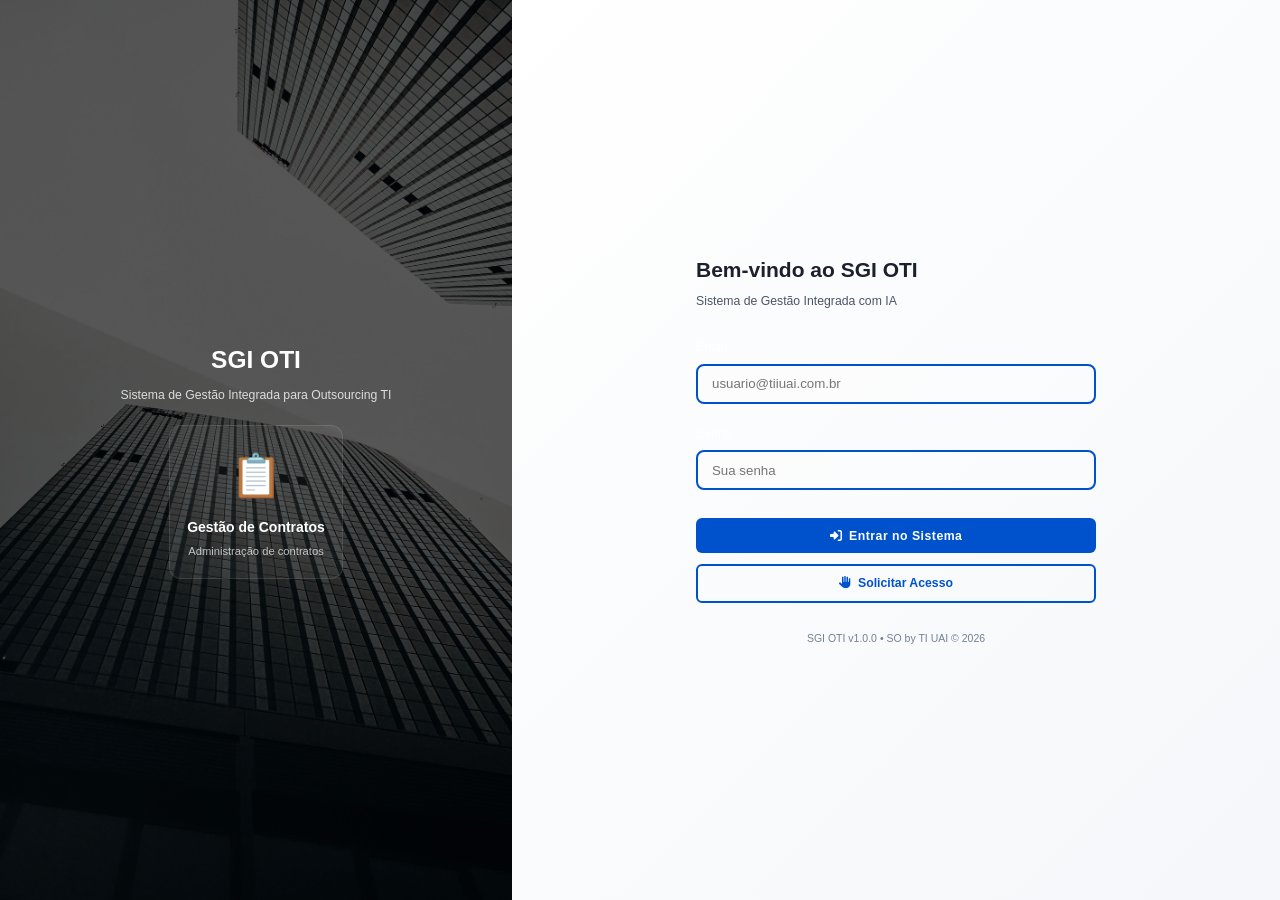
<file: index.html>
<!DOCTYPE html>
<html lang="pt-BR">
<head>
    <meta charset="UTF-8">
    <meta name="viewport" content="width=device-width, initial-scale=1.0">
    <title>SGI ATLAS - Redirecionando...</title>
    <script>
        // Redirect to public_html/
        window.location.href = '/public_html/';
    </script>
</head>
<body>
    <p>Redirecionando para aplicação... <a href="/public_html/">Clique aqui se não redirecionar automaticamente</a></p>
</body>
</html>
</file>
<file: public_html/assets/css/main.css>
/* ================================================
   SGI OTI - Professional Design System
   Enterprise-grade SAP/TOTVS style
   Clean, Sober, Dark Mode Ready
   ================================================ */

:root {
    /* Professional Color Palette */
    --primary-dark: #3a3a3a;      /* Dark gray - logo background */
    --primary-light: #ffffff;     /* Pure white - light bg */
    --secondary-dark: #0052cc;    /* Blue - accent and borders */
    --secondary-light: #d4e5f7;   /* Light blue - borders */
    
    /* Accent Colors - Minimal */
    --accent-primary: #0052cc;    /* Professional blue */
    --accent-hover: #0042a3;      /* Darker blue */
    --accent-light: #e3f2fd;      /* Light blue bg */
    
    /* Violet Palette for Login */
    --violet-dark: #6b21a8;       /* Deep violet */
    --violet-bright: #a855f7;     /* Bright violet */
    --violet-light: #e9d5ff;      /* Light violet */
    
    /* Status Colors */
    --success: #10a760;           /* Green */
    --danger: #dc2626;            /* Red */
    --warning: #f59e0b;           /* Amber */
    --info: #0052cc;              /* Blue */
    
    /* Typography */
    --text-primary: #1a202c;      /* Dark text */
    --text-secondary: #4a5568;    /* Gray text */
    --text-tertiary: #718096;     /* Lighter gray */
    
    /* Dark Mode */
    --dark-bg: #2a2a2a;           /* Dark gray bg */
    --dark-card: #353535;         /* Medium gray card */
    --dark-text: #f0f0f0;         /* Light text */
    --dark-border: #404040;       /* Dark gray border */
    --sidebar-dark: #1a1a1a;      /* Very dark gray sidebar */
    --sidebar-dark-text: #ffffff; /* White text on dark sidebar */
    
    /* Spacing & Sizing */
    --radius: 6px;                /* Subtle radius */
    --transition: 150ms cubic-bezier(0.4, 0, 0.2, 1);
    --shadow-sm: 0 1px 2px 0 rgba(0, 0, 0, 0.05);
    --shadow: 0 1px 3px 0 rgba(0, 0, 0, 0.1);
    --shadow-lg: 0 4px 6px -1px rgba(0, 0, 0, 0.1);
    --hover-bg: #e8f1ff;          /* Hover background - light blue */
    --border-color: #d4e5f7;      /* Border color - light blue */
}

/* Dark Mode Toggle */
html[data-theme="dark"] {
    --text-primary: var(--dark-text);
    --text-secondary: #d0d0d0;
    --text-tertiary: #b0b0b0;
    --primary-light: var(--dark-bg);
    --secondary-light: var(--dark-border);
}

/* Prevent Login Page from Dark Mode */
html[data-theme="dark"] .auth-brand,
html[data-theme="dark"] .auth-form-container,
html[data-theme="dark"] .auth-heading,
html[data-theme="dark"] .auth-description,
html[data-theme="dark"] .form-label {
    filter: none !important;
}

html[data-theme="dark"] .auth-brand {
    background: linear-gradient(135deg, #6b21a8 0%, #a855f7 100%) !important;
}

html[data-theme="dark"] .auth-form-container {
    background-color: #ffffff !important;
}

html[data-theme="dark"] .auth-heading {
    color: #1a202c !important;
}

html[data-theme="dark"] .auth-description {
    color: #4a5568 !important;
}

html[data-theme="dark"] .form-input,
html[data-theme="dark"] .form-select,
html[data-theme="dark"] .form-textarea {
    background-color: #ffffff !important;
    color: #1a202c !important;
    border-color: #d4e5f7 !important;
}

html[data-theme="dark"] .form-input::placeholder {
    color: #718096 !important;
}

/* ================================================
   Global Styles
   ================================================ */

* {
    margin: 0;
    padding: 0;
    box-sizing: border-box;
}

html {
    font-size: 14px;
}

body {
    font-family: -apple-system, BlinkMacSystemFont, 'Segoe UI', 'Roboto', 'Oxygen',
        'Ubuntu', 'Cantarell', 'Fira Sans', 'Droid Sans', 'Helvetica Neue',
        sans-serif;
    -webkit-font-smoothing: antialiased;
    -moz-osx-font-smoothing: grayscale;
    
    background-color: var(--primary-light);
    color: var(--text-primary);
    line-height: 1.5;
    transition: background-color var(--transition), color var(--transition);
}

::-webkit-scrollbar {
    width: 8px;
    height: 8px;
}

::-webkit-scrollbar-track {
    background: transparent;
}

::-webkit-scrollbar-thumb {
    background: #cbd5e0;
    border-radius: 4px;
}

::-webkit-scrollbar-thumb:hover {
    background: #a0aec0;
}

::selection {
    background-color: var(--accent-light);
    color: var(--accent-primary);
}

/* ================================================
   Login Page - Professional
   ================================================ */

.auth-container {
    display: flex;
    min-height: 100vh;
}

.auth-brand {
    flex: 0 0 40%;
    color: white;
    display: flex;
    flex-direction: column;
    align-items: center;
    justify-content: center;
    padding: 3rem;
    position: relative;
    overflow: hidden;
}

.auth-brand-bg {
    position: absolute;
    top: 0;
    left: 0;
    width: 100%;
    height: 100%;
    object-fit: cover;
    z-index: 0;
}

.auth-brand-overlay {
    position: absolute;
    top: 0;
    left: 0;
    width: 100%;
    height: 100%;
    background: rgba(0, 0, 0, 0.65);
    z-index: 1;
}

.auth-brand::before {
    display: none;
}
    width: 500px;
    height: 500px;
    background: rgba(168, 85, 247, 0.1);
    border-radius: 50%;
}

.auth-logo {
    width: 80px;
    height: 80px;
    background: rgba(255, 255, 255, 0.1);
    border-radius: 12px;
    display: flex;
    align-items: center;
    justify-content: center;
    margin-bottom: 2rem;
    font-size: 2.5rem;
    font-weight: 700;
    color: white;
    backdrop-filter: blur(10px);
    position: relative;
    z-index: 1;
}

.auth-title {
    font-size: 1.75rem;
    font-weight: 600;
    margin-bottom: 0.5rem;
    position: relative;
    z-index: 1;
}

.auth-subtitle {
    font-size: 0.875rem;
    opacity: 0.8;
    position: relative;
    z-index: 1;
}

.auth-form-container {
    flex: 0 0 60%;
    display: flex;
    flex-direction: column;
    align-items: center;
    justify-content: center;
    padding: 3rem;
    background: linear-gradient(135deg, #ffffff 0%, #f5f7fa 100%);
    position: relative;
}

.auth-form {
    width: 100%;
    max-width: 400px;
}

.auth-heading {
    font-size: 1.5rem;
    font-weight: 600;
    color: var(--text-primary);
    margin-bottom: 0.5rem;
}

.auth-description {
    color: var(--text-secondary);
    font-size: 0.875rem;
    margin-bottom: 2rem;
}

/* ================================================
   Form Elements - Professional
   ================================================ */

.form-group {
    margin-bottom: 1.5rem;
}

.form-label {
    display: block;
    font-size: 0.875rem;
    font-weight: 500;
    color: var(--text-primary);
    margin-bottom: 0.5rem;
}

.form-input,
.form-select,
.form-textarea {
    width: 100%;
    padding: 0.75rem 1rem;
    border: 1px solid var(--secondary-light);
    border-radius: var(--radius);
    font-family: inherit;
    font-size: 0.875rem;
    background-color: white;
    color: var(--text-primary);
    transition: border-color var(--transition), box-shadow var(--transition);
}

html[data-theme="dark"] .form-input,
html[data-theme="dark"] .form-select,
html[data-theme="dark"] .form-textarea {
    background-color: var(--dark-card);
    border-color: var(--dark-border);
    color: var(--dark-text);
}

.form-input:focus,
.form-select:focus,
.form-textarea:focus {
    outline: none;
    border-color: var(--accent-primary);
    box-shadow: 0 0 0 3px var(--accent-light);
}

.form-input::placeholder {
    color: var(--text-tertiary);
}

/* ================================================
   Buttons - Enterprise Style
   ================================================ */

.btn {
    display: inline-flex;
    align-items: center;
    justify-content: center;
    padding: 0.75rem 1.5rem;
    border: none;
    border-radius: var(--radius);
    font-size: 0.875rem;
    font-weight: 500;
    cursor: pointer;
    transition: all var(--transition);
    text-decoration: none;
    white-space: nowrap;
    user-select: none;
}

.btn-primary {
    background-color: #0052cc;
    color: white;
    width: 100%;
    font-weight: 600;
    letter-spacing: 0.5px;
}

.btn-primary:hover {
    background-color: #0047b8;
    box-shadow: 0 4px 12px rgba(0, 82, 204, 0.3);
}

.btn-primary:active {
    transform: scale(0.98);
    background-color: #003fa5;
}

.btn-secondary {
    background-color: transparent;
    color: #0052cc;
    border: 2px solid #0052cc;
    width: 100%;
    font-weight: 600;
}

.btn-secondary:hover {
    background-color: #0052cc;
    color: white;
    box-shadow: 0 4px 12px rgba(0, 82, 204, 0.2);
}

.btn-text {
    background: none;
    color: var(--accent-primary);
    padding: 0.5rem;
}

.btn-text:hover {
    background-color: var(--accent-light);
}

/* ================================================
   Layout - Main
   ================================================ */

.app-layout {
    display: flex;
    min-height: 100vh;
    background-color: var(--primary-light);
}

/* ================================================
   Sidebar - Professional
   ================================================ */

.sidebar {
    flex: 0 0 280px;
    background-color: var(--primary-dark);
    color: white;
    display: flex;
    flex-direction: column;
    border-right: 1px solid rgba(255, 255, 255, 0.1);
    transition: flex 0.35s cubic-bezier(0.4, 0, 0.2, 1);
    overflow-y: auto;
    overflow-x: hidden;
}

html[data-theme="dark"] .sidebar {
    background-color: var(--sidebar-dark);
    border-right-color: rgba(255, 255, 255, 0.05);
}

.sidebar.collapsed {
    flex: 0 0 70px;
    overflow: hidden;
}

.sidebar.collapsed .sidebar-menu {
    overflow: hidden;
}

/* make logo clickable for expand */
.sidebar-logo {
    cursor: pointer;
    display: flex;
    align-items: center;
    gap: 0.75rem;
    font-weight: 600;
    font-size: 0.875rem;
    text-transform: uppercase;
    letter-spacing: 0.05em;
    transition: all 0.35s cubic-bezier(0.4, 0, 0.2, 1);
    flex-shrink: 0;
}

.sidebar.collapsed .sidebar-logo {
    justify-content: center;
    width: 100%;
}

.sidebar-header {
    padding: 0.75rem 1rem;
    border-bottom: 1px solid rgba(255, 255, 255, 0.1);
    display: flex;
    align-items: center;
    justify-content: space-between;
    flex-shrink: 0;
    gap: 0.5rem;
}

.sidebar.collapsed .sidebar-header {
    padding: 0.75rem 0.5rem;
    justify-content: center;
}

.sidebar-header-actions {
    display: flex;
    gap: 0.25rem;
    margin-left: auto;
    transition: all 0.35s cubic-bezier(0.4, 0, 0.2, 1);
}

.sidebar.collapsed .sidebar-header-actions {
    margin-left: 0;
    width: 100%;
    justify-content: center;
    display: none;
}

.sidebar-header-btn {
    background: none;
    border: none;
    color: rgba(255, 255, 255, 0.7);
    cursor: pointer;
    padding: 0.5rem;
    display: flex;
    align-items: center;
    justify-content: center;
    border-radius: 4px;
    transition: all var(--transition);
    font-size: 1rem;
}

.sidebar-header-btn:hover {
    color: white;
    background-color: rgba(255, 255, 255, 0.1);
}

.sidebar-logo {
    display: flex;
    align-items: center;
    gap: 0.75rem;
    font-weight: 600;
    font-size: 0.875rem;
    text-transform: uppercase;
    letter-spacing: 0.05em;
}

.sidebar-logo-icon {
    width: 36px;
    height: 36px;
    background: #3a3a3a;
    border: 2px solid #0052cc;
    border-radius: 6px;
    display: flex;
    align-items: center;
    justify-content: center;
    font-weight: 700;
    color: #ffffff;
    font-size: 0.9rem;
    transition: all 0.35s cubic-bezier(0.4, 0, 0.2, 1);
    user-select: none;
}

.sidebar-logo-icon:hover {
    transform: scale(1.05);
    box-shadow: 0 0 12px rgba(0, 82, 204, 0.4);
}

.sidebar-logo-icon.rotating {
    animation: collapseRotate 0.6s cubic-bezier(0.4, 0, 0.2, 1) forwards;
}

.sidebar.collapsed .sidebar-logo-icon.rotating {
    animation: expandRotate 0.6s cubic-bezier(0.4, 0, 0.2, 1) forwards;
}

@keyframes collapseRotate {
    0% {
        transform: rotateY(0deg);
    }
    100% {
        transform: rotateY(-180deg);
    }
}

@keyframes expandRotate {
    0% {
        transform: rotateY(-180deg);
    }
    100% {
        transform: rotateY(0deg);
    }
}

html[data-theme="dark"] .sidebar-logo-icon {
    background: #2a2a2a;
    border-color: rgba(255, 255, 255, 0.3);
    color: #ffffff;
}

.sidebar.collapsed .sidebar-logo-text {
    display: none;
}

.sidebar.collapsed .sidebar-header-actions .sidebar-header-btn:not(.sidebar-btn-notif) {
    display: none !important;
}

.sidebar.collapsed .sidebar-header-actions .sidebar-btn-notif {
    display: flex !important;
}

.sidebar-menu {
    flex: 1;
    overflow-y: auto;
    padding: 0.75rem 0;
    scrollbar-width: thin;
    scrollbar-color: rgba(255, 255, 255, 0.2) transparent;
}

.sidebar-menu::-webkit-scrollbar {
    width: 4px;
}

.sidebar-menu::-webkit-scrollbar-track {
    background: transparent;
}

.sidebar-menu::-webkit-scrollbar-thumb {
    background: rgba(255, 255, 255, 0.2);
    border-radius: 2px;
}

.sidebar-menu::-webkit-scrollbar-thumb:hover {
    background: rgba(255, 255, 255, 0.3);
}

.sidebar.collapsed .sidebar-menu {
    padding: 0.5rem 0;
}

.sidebar-section {
    margin-bottom: 0;
    display: none;
}

.sidebar-section-title {
    display: none;
}

.sidebar.collapsed .sidebar-section-title {
    display: none;
}

.sidebar-item {
    display: flex;
    align-items: center;
    justify-content: center;
    gap: 0.75rem;
    padding: 0.75rem 1.5rem;
    color: rgba(255, 255, 255, 0.8);
    text-decoration: none;
    transition: all var(--transition);
    cursor: pointer;
    border-left: 3px solid transparent;
}

.sidebar.collapsed .sidebar-item {
    padding: 0.75rem 0.5rem;
    justify-content: center;
}

.sidebar.collapsed .sidebar-item:hover {
    border-left-color: transparent;
}

.sidebar.collapsed .sidebar-item.active {
    border-left-color: transparent;
    background-color: rgba(0, 82, 204, 0.3);
}

.sidebar-item:hover {
    color: white;
    background-color: rgba(255, 255, 255, 0.1);
}

html[data-theme="dark"] .sidebar-item:hover {
    color: white;
    background-color: rgba(255, 255, 255, 0.15);
}

.sidebar-item.active {
    color: white;
    background-color: rgba(0, 82, 204, 0.2);
    border-left-color: #0052cc;
}

html[data-theme="dark"] .sidebar-item.active {
    background-color: rgba(255, 255, 255, 0.1);
    border-left-color: rgba(255, 255, 255, 0.8);
}

.sidebar-item-icon {
    flex: 0 0 24px;
    text-align: center;
    font-size: 1.1rem;
    transition: all 0.25s ease;
}

.sidebar.collapsed .sidebar-item-icon {
    flex: 0 0 24px;
}

.sidebar.collapsed .sidebar-item:hover .sidebar-item-icon {
    transform: scale(1.2);
}

.sidebar-item-text {
    flex: 1;
    white-space: nowrap;
    overflow: hidden;
    text-overflow: ellipsis;
    color: rgba(255, 255, 255, 0.8);
    transition: color var(--transition);
}

.sidebar-item:hover .sidebar-item-text {
    color: white;
}

html[data-theme="dark"] .sidebar-item:hover .sidebar-item-text {
    color: white;
}

.sidebar.collapsed .sidebar-item-text {
    display: none;
}

.sidebar-footer {
    padding: 1rem 1.5rem;
    border-top: 1px solid rgba(255, 255, 255, 0.1);
    display: flex;
    flex-direction: column;
    gap: 0.5rem;
    min-height: 0;
    flex-shrink: 0;
}

.sidebar.collapsed .sidebar-footer {
    padding: 0.75rem 0.5rem;
}

.user-menu-clickable {
    display: flex;
    align-items: center;
    gap: 0.75rem;
    cursor: pointer;
    padding: 0.75rem;
    border-radius: 6px;
    transition: all var(--transition);
    position: relative;
}

.user-menu-clickable:hover {
    background-color: rgba(255, 255, 255, 0.1);
}

.user-info {
    flex: 1;
    min-width: 0;
}

.user-info .user-name {
    font-size: 0.875rem;
    font-weight: 600;
    color: white;
    white-space: nowrap;
    overflow: hidden;
    text-overflow: ellipsis;
}

.user-info .user-role {
    font-size: 0.75rem;
    color: rgba(255, 255, 255, 0.7);
    white-space: nowrap;
    overflow: hidden;
    text-overflow: ellipsis;
}

.sidebar.collapsed .user-info {
    display: none;
}

.user-dropdown {
    position: absolute;
    bottom: 100%;
    left: 1.5rem;
    right: 1.5rem;
    background: var(--dark-card);
    border: 1px solid var(--dark-border);
    border-radius: 8px;
    box-shadow: 0 -4px 12px rgba(0, 0, 0, 0.2);
    display: none;
    flex-direction: column;
    z-index: 1000;
    margin-bottom: 0.5rem;
    overflow: hidden;
}

.user-dropdown.active {
    display: flex;
}

.user-dropdown-item {
    padding: 0.75rem 1rem;
    color: rgba(255, 255, 255, 0.8);
    cursor: pointer;
    transition: all var(--transition);
    text-decoration: none;
    display: flex;
    align-items: center;
    gap: 0.75rem;
    border: none;
    background: none;
    font-size: 0.875rem;
    width: 100%;
    text-align: left;
}

.user-dropdown-item:hover {
    background-color: rgba(255, 255, 255, 0.1);
    color: white;
}

.user-dropdown-item:last-child {
    border-top: 1px solid rgba(255, 255, 255, 0.1);
    color: #dc2626;
}

.user-dropdown-item:last-child:hover {
    background-color: rgba(220, 38, 38, 0.1);
}

/* ================================================
   Header
   ================================================ */

.header {
    flex: 0;
    background-color: white;
    border-bottom: 1px solid var(--secondary-light);
    display: flex;
    align-items: center;
    justify-content: space-between;
    padding: 0.5rem 1.5rem;
    height: 48px;
}

html[data-theme="dark"] .header {
    background-color: var(--dark-card);
    border-bottom-color: var(--dark-border);
}

.header-title {
    font-size: 1rem;
    font-weight: 600;
    color: var(--text-primary);
}

.header-actions {
    display: flex;
    align-items: center;
    gap: 1rem;
}

.user-menu-header {
    display: flex;
    align-items: center;
    cursor: pointer;
    gap: 0.5rem;
    position: relative;
}

.user-avatar-header {
    width: 32px;
    height: 32px;
    border-radius: 50%;
    background: linear-gradient(135deg, var(--accent-primary), #00a8e8);
    display: flex;
    align-items: center;
    justify-content: center;
    color: white;
    font-weight: 600;
    font-size: 0.75rem;
}

.user-dropdown-header {
    position: absolute;
    top: 100%;
    right: 0;
    background: var(--dark-card);
    border: 1px solid var(--dark-border);
    border-radius: 8px;
    box-shadow: 0 4px 12px rgba(0, 0, 0, 0.15);
    display: none;
    flex-direction: column;
    z-index: 1000;
    margin-top: 0.5rem;
    min-width: 200px;
    overflow: hidden;
}

.user-dropdown-header.active {
    display: flex;
}

/* theme toggle inside user dropdown */
.user-dropdown-header .theme-toggle-item {
    padding: 0.75rem 1rem;
    color: rgba(255, 255, 255, 0.8);
    display: flex;
    align-items: center;
    gap: 0.75rem;
    border: none;
    background: none;
    font-size: 0.875rem;
    cursor: pointer;
    transition: all var(--transition);
}

.user-dropdown-header .theme-toggle-item:hover {
    background-color: rgba(255, 255, 255, 0.1);
    color: white;
}

.user-info-header {
    padding: 1rem;
    border-bottom: 1px solid var(--dark-border);
}

.user-name-header {
    font-size: 0.875rem;
    font-weight: 600;
    color: white;
}

.user-role-header {
    font-size: 0.75rem;
    color: rgba(255, 255, 255, 0.7);
    margin-top: 0.25rem;
}

.theme-toggle {
    background: none;
    border: none;
    cursor: pointer;
    font-size: 1.25rem;
    color: var(--text-secondary);
    transition: color var(--transition);
    padding: 0.5rem;
}

.theme-toggle:hover {
    color: var(--text-primary);
}

.user-menu {
    display: flex;
    align-items: center;
    gap: 0.75rem;
    cursor: pointer;
}

.user-avatar {
    width: 40px;
    height: 40px;
    border-radius: 50%;
    background: linear-gradient(135deg, var(--accent-primary), #00a8e8);
    display: flex;
    align-items: center;
    justify-content: center;
    color: white;
    font-weight: 600;
    font-size: 0.875rem;
}

.user-info {
    display: flex;
    flex-direction: column;
}

.user-name {
    font-size: 0.875rem;
    font-weight: 500;
    color: var(--text-primary);
}

.user-role {
    font-size: 0.75rem;
    color: var(--text-tertiary);
}

/* ================================================
   Main Content
   ================================================ */

.main-layout {
    flex: 1;
    display: flex;
    flex-direction: column;
    overflow: hidden;
}

.main-content {
    flex: 1;
    overflow-y: auto;
    padding: 0.75rem;
}

/* ================================================
   Cards & Modules
   ================================================ */

.card {
    background-color: white;
    border: 1px solid var(--secondary-light);
    border-radius: 8px;
    padding: 1rem;
    box-shadow: var(--shadow-sm);
    transition: all var(--transition);
}

html[data-theme="dark"] .card {
    background-color: var(--dark-card);
    border-color: var(--dark-border);
}

.card:hover {
    box-shadow: var(--shadow);
}

.modules-grid {
    display: grid;
    grid-template-columns: repeat(auto-fill, minmax(140px, 1fr));
    gap: 0.75rem;
    margin-top: 0.75rem;
}

.module-item {
    display: flex;
    flex-direction: column;
    align-items: center;
    gap: 0.5rem;
    padding: 1rem;
    background-color: white;
    border: 1px solid var(--secondary-light);
    border-radius: 8px;
    cursor: pointer;
    transition: all var(--transition);
    text-align: center;
}

html[data-theme="dark"] .module-item {
    background-color: var(--dark-card);
    border-color: var(--dark-border);
}

.module-item:hover {
    border-color: var(--accent-primary);
    box-shadow: 0 0 0 3px var(--accent-light);
    transform: translateY(-2px);
}

.module-icon {
    font-size: 2rem;
    opacity: 0.8;
}

.module-name {
    font-size: 0.875rem;
    font-weight: 500;
    color: var(--text-primary);
}

.module-category {
    font-size: 0.75rem;
    text-transform: uppercase;
    letter-spacing: 0.05em;
    color: var(--text-tertiary);
}

/* ================================================
   Under Construction Page
   ================================================ */

.construction-page {
    display: flex;
    flex-direction: column;
    align-items: center;
    justify-content: center;
    min-height: 400px;
    text-align: center;
}

.construction-icon {
    font-size: 4rem;
    margin-bottom: 1rem;
    opacity: 0.7;
}

.construction-title {
    font-size: 1.5rem;
    font-weight: 600;
    color: var(--text-primary);
    margin-bottom: 0.5rem;
}

.construction-description {
    color: var(--text-secondary);
    margin-bottom: 1.5rem;
}

/* ================================================
   Modal
   ================================================ */

.modal {
    display: none;
    position: fixed;
    top: 0;
    left: 0;
    right: 0;
    bottom: 0;
    background-color: rgba(0, 0, 0, 0.5);
    z-index: 1000;
    align-items: center;
    justify-content: center;
}

.modal.active {
    display: flex;
}

.modal-content {
    background-color: white;
    border-radius: 8px;
    box-shadow: var(--shadow-lg);
    max-width: 600px;
    width: 90%;
    animation: slideIn 200ms var(--transition);
}

html[data-theme="dark"] .modal-content {
    background-color: var(--dark-card);
}

@keyframes slideIn {
    from {
        opacity: 0;
        transform: scale(0.95);
    }
    to {
        opacity: 1;
        transform: scale(1);
    }
}

.modal-header {
    padding: 1.5rem;
    border-bottom: 1px solid var(--secondary-light);
    display: flex;
    align-items: center;
    justify-content: space-between;
}

html[data-theme="dark"] .modal-header {
    border-bottom-color: var(--dark-border);
}

.modal-title {
    font-size: 1.125rem;
    font-weight: 600;
    color: var(--text-primary);
}

.modal-close {
    background: none;
    border: none;
    font-size: 1.5rem;
    cursor: pointer;
    color: var(--text-secondary);
    transition: color var(--transition);
}

.modal-close:hover {
    color: var(--text-primary);
}

.modal-body {
    padding: 1.5rem;
}

/* ================================================
   Utility Classes
   ================================================ */

.hidden {
    display: none !important;
}

.text-center {
    text-align: center;
}

.mt-1 { margin-top: 0.5rem; }
.mt-2 { margin-top: 1rem; }
.mt-3 { margin-top: 1.5rem; }
.mt-4 { margin-top: 2rem; }

.mb-1 { margin-bottom: 0.5rem; }
.mb-2 { margin-bottom: 1rem; }
.mb-3 { margin-bottom: 1.5rem; }
.mb-4 { margin-bottom: 2rem; }

.gap-1 { gap: 0.5rem; }
.gap-2 { gap: 1rem; }
.gap-3 { gap: 1.5rem; }

/* ================================================
   Responsive Design
   ================================================ */

@media (max-width: 768px) {
    .auth-container {
        flex-direction: column;
    }

    .auth-brand {
        flex: 0 0 auto;
        padding: 2rem 1rem;
    }

    .auth-form-container {
        flex: 0 0 auto;
        padding: 2rem 1rem;
    }

    .sidebar {
        position: fixed;
        left: -280px;
        top: 0;
        bottom: 0;
        z-index: 999;
        transition: left var(--transition);
    }

    .sidebar.open {
        left: 0;
    }

    .app-layout {
        flex-direction: column;
    }

    .modules-grid {
        grid-template-columns: repeat(auto-fill, minmax(140px, 1fr));
    }

    .main-content {
        padding: 1rem;
    }
}

@media (max-width: 480px) {
    .modules-grid {
        grid-template-columns: repeat(2, 1fr);
    }

    .auth-logo {
        width: 60px;
        height: 60px;
        font-size: 2rem;
    }

    .auth-title {
        font-size: 1.25rem;
    }
}

/* ================================================
   Print & Accessibility
   ================================================ */

.no-print {
    display: block;
}

@media print {
    .sidebar,
    .header,
    .theme-toggle,
    .btn-text,
    .no-print {
        display: none;
    }
}
</file>
